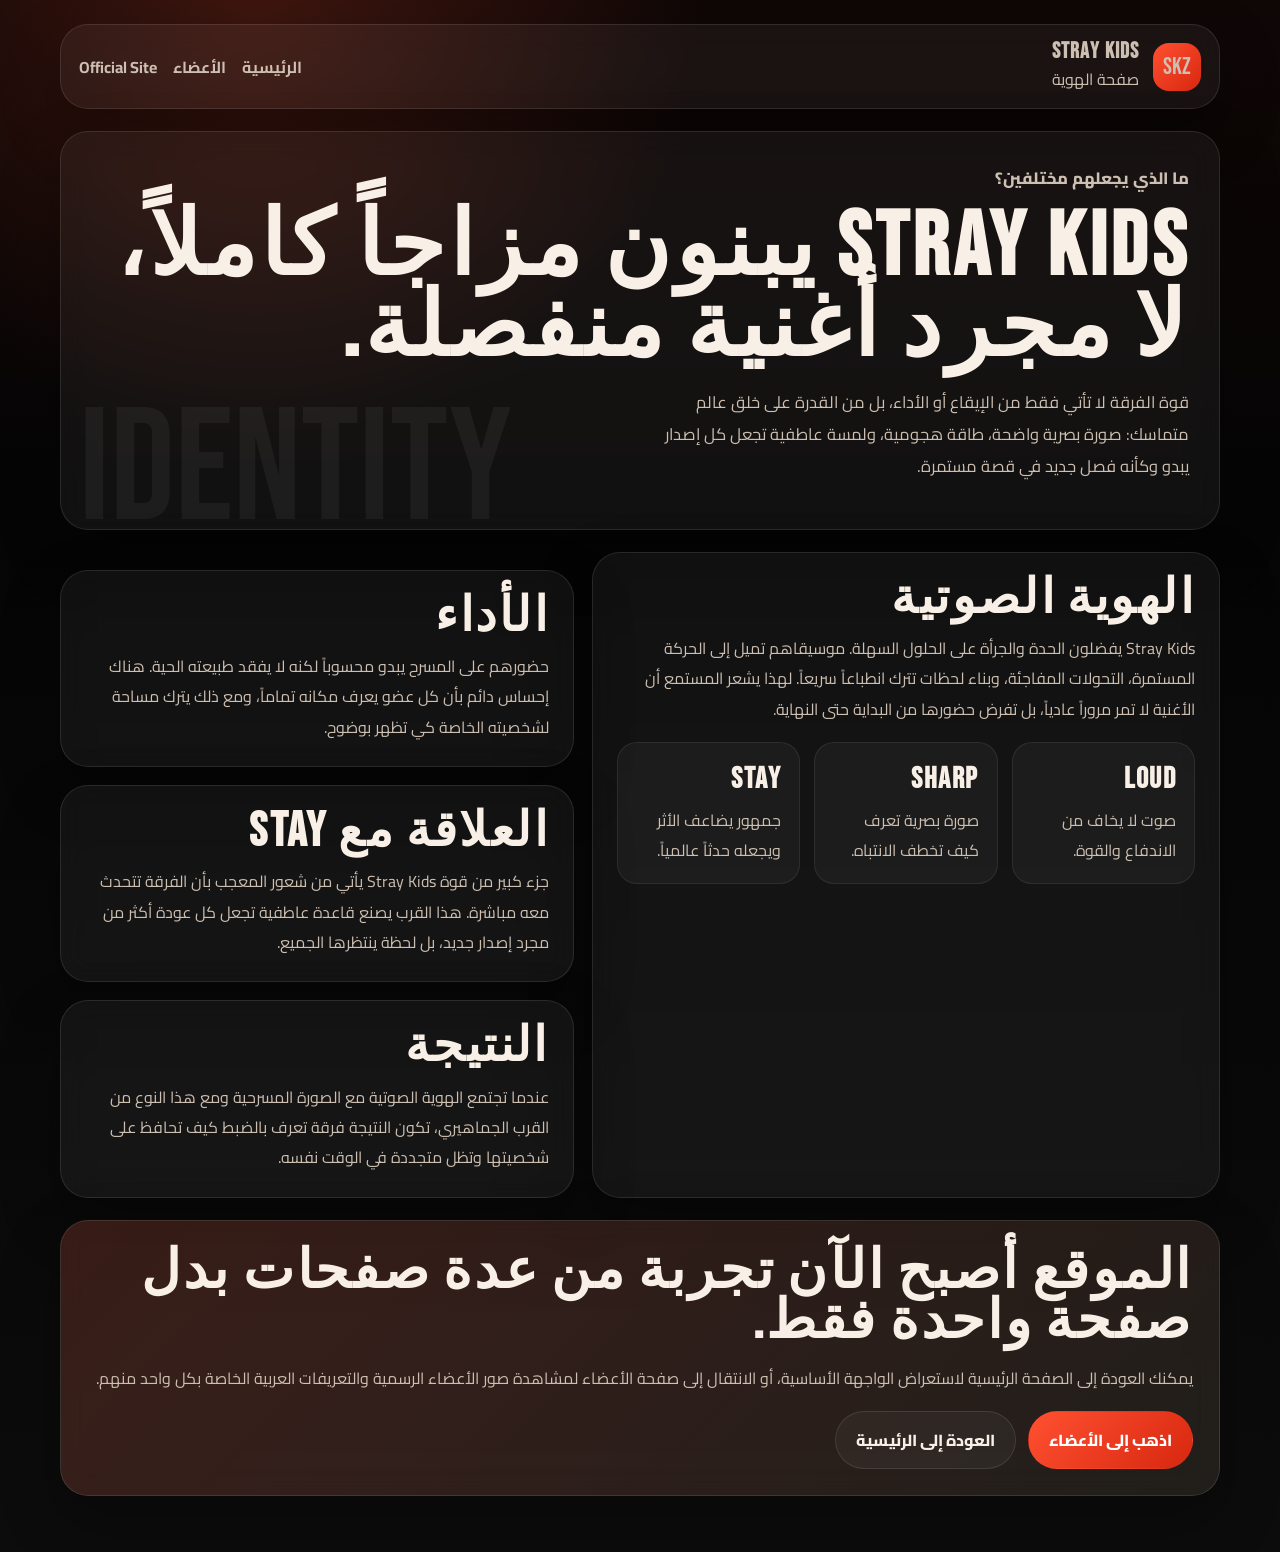
<file: story.html>
<!DOCTYPE html>
<html lang="ar" dir="rtl">
  <head>
    <meta charset="UTF-8" />
    <meta name="viewport" content="width=device-width, initial-scale=1.0" />
    <title>Stray Kids Story | الهوية</title>
    <meta
      name="description"
      content="صفحة إضافية داخل موقع Stray Kids تشرح هوية الفرقة، قوتها الأدائية، وعلاقتها بجمهور STAY بأسلوب بصري جريء."
    />
    <link rel="preconnect" href="https://fonts.googleapis.com" />
    <link rel="preconnect" href="https://fonts.gstatic.com" crossorigin />
    <link
      href="https://fonts.googleapis.com/css2?family=Cairo:wght@400;600;700;800;900&family=Bebas+Neue&display=swap"
      rel="stylesheet"
    />
    <style>
      :root {
        --bg: #050505;
        --panel: rgba(255, 255, 255, 0.05);
        --line: rgba(255, 255, 255, 0.1);
        --text: #f8f0e6;
        --muted: #cdbfb1;
        --red: #ff5031;
        --red-deep: #d72810;
        --sand: #f0c992;
        --shadow: 0 24px 60px rgba(0, 0, 0, 0.32);
      }

      * {
        box-sizing: border-box;
      }

      body {
        margin: 0;
        min-height: 100vh;
        color: var(--text);
        font-family: "Cairo", sans-serif;
        background:
          radial-gradient(circle at 20% 0%, rgba(255, 80, 49, 0.2), transparent 24%),
          linear-gradient(180deg, #0f0706 0%, #050505 34%, #0c0c0c 100%);
      }

      a {
        color: inherit;
        text-decoration: none;
      }

      .page-shell {
        width: min(1160px, calc(100% - 32px));
        margin: 0 auto;
        padding: 24px 0 56px;
      }

      .topbar,
      .hero,
      .panel,
      .closing {
        border: 1px solid var(--line);
        border-radius: 28px;
        background: var(--panel);
        box-shadow: var(--shadow);
        backdrop-filter: blur(14px);
      }

      .topbar {
        display: flex;
        align-items: center;
        justify-content: space-between;
        gap: 16px;
        padding: 14px 18px;
      }

      .brand {
        display: inline-flex;
        align-items: center;
        gap: 14px;
      }

      .brand-mark {
        width: 48px;
        height: 48px;
        border-radius: 16px;
        display: grid;
        place-items: center;
        color: #fff;
        font-family: "Bebas Neue", sans-serif;
        font-size: 1.5rem;
        background: linear-gradient(135deg, var(--red), var(--red-deep));
      }

      .brand strong,
      h1,
      h2,
      .metric strong,
      .closing strong {
        font-family: "Bebas Neue", sans-serif;
        letter-spacing: 0.05em;
      }

      .brand strong {
        display: block;
        font-size: 1.35rem;
      }

      .brand span,
      .nav a,
      .hero p,
      .panel p,
      .metric span,
      .closing p {
        color: var(--muted);
      }

      .nav {
        display: flex;
        flex-wrap: wrap;
        gap: 16px;
      }

      .nav a {
        font-weight: 700;
      }

      .hero {
        margin-top: 22px;
        padding: 30px;
        overflow: hidden;
        position: relative;
      }

      .hero::after {
        content: "IDENTITY";
        position: absolute;
        left: 18px;
        bottom: -6px;
        color: rgba(255, 255, 255, 0.05);
        font-family: "Bebas Neue", sans-serif;
        font-size: clamp(5rem, 15vw, 10rem);
        line-height: 0.8;
      }

      .eyebrow {
        margin: 0 0 14px;
        color: var(--sand);
        font-weight: 800;
      }

      h1 {
        margin: 0 0 16px;
        font-size: clamp(3.1rem, 7vw, 5.8rem);
        line-height: 0.9;
      }

      .hero p {
        max-width: 60ch;
        font-size: 1.03rem;
        line-height: 1.95;
      }

      .grid {
        display: grid;
        grid-template-columns: 1.1fr 0.9fr;
        gap: 18px;
        margin-top: 22px;
      }

      .panel {
        padding: 24px;
      }

      h2 {
        margin: 0 0 12px;
        font-size: clamp(2rem, 5vw, 3rem);
        line-height: 0.92;
      }

      .panel p {
        margin: 0;
        line-height: 1.9;
      }

      .stack {
        display: grid;
        gap: 18px;
        margin-top: 18px;
      }

      .metrics {
        display: grid;
        grid-template-columns: repeat(3, minmax(0, 1fr));
        gap: 14px;
        margin-top: 18px;
      }

      .metric {
        padding: 18px;
        border-radius: 20px;
        background: rgba(255, 255, 255, 0.04);
        border: 1px solid rgba(255, 255, 255, 0.08);
      }

      .metric strong {
        display: block;
        margin-bottom: 8px;
        font-size: 1.85rem;
      }

      .closing {
        margin-top: 22px;
        padding: 26px;
        background:
          linear-gradient(135deg, rgba(255, 80, 49, 0.16), rgba(240, 201, 146, 0.06)),
          rgba(255, 255, 255, 0.04);
      }

      .closing strong {
        display: block;
        margin-bottom: 10px;
        font-size: clamp(2.1rem, 5vw, 3.4rem);
        line-height: 0.92;
      }

      .buttons {
        display: flex;
        flex-wrap: wrap;
        gap: 12px;
        margin-top: 18px;
      }

      .button {
        display: inline-flex;
        align-items: center;
        justify-content: center;
        min-width: 150px;
        padding: 13px 20px;
        border-radius: 999px;
        font-weight: 800;
        border: 1px solid transparent;
      }

      .button-primary {
        background: linear-gradient(135deg, var(--red), var(--red-deep));
        color: #fff;
      }

      .button-secondary {
        border-color: rgba(255, 255, 255, 0.1);
        background: rgba(255, 255, 255, 0.04);
      }

      @media (max-width: 900px) {
        .grid,
        .metrics {
          grid-template-columns: 1fr;
        }
      }

      @media (max-width: 720px) {
        .page-shell {
          width: min(100% - 18px, 100%);
          padding-top: 16px;
        }

        .topbar,
        .hero,
        .panel,
        .closing {
          padding: 18px;
        }

        .topbar {
          flex-direction: column;
          align-items: stretch;
        }
      }
    </style>
  </head>
  <body>
    <div class="page-shell">
      <header class="topbar">
        <a class="brand" href="index.html">
          <span class="brand-mark">SKZ</span>
          <span>
            <strong>STRAY KIDS</strong>
            <span>صفحة الهوية</span>
          </span>
        </a>

        <nav class="nav">
          <a href="index.html">الرئيسية</a>
          <a href="members.html">الأعضاء</a>
          <a href="https://straykids.jype.com/" target="_blank" rel="noopener noreferrer">Official Site</a>
        </nav>
      </header>

      <section class="hero">
        <p class="eyebrow">ما الذي يجعلهم مختلفين؟</p>
        <h1>Stray Kids يبنون مزاجاً كاملاً، لا مجرد أغنية منفصلة.</h1>
        <p>
          قوة الفرقة لا تأتي فقط من الإيقاع أو الأداء، بل من القدرة على خلق عالم
          متماسك: صورة بصرية واضحة، طاقة هجومية، ولمسة عاطفية تجعل كل إصدار يبدو
          وكأنه فصل جديد في قصة مستمرة.
        </p>
      </section>

      <div class="grid">
        <section class="panel">
          <h2>الهوية الصوتية</h2>
          <p>
            Stray Kids يفضلون الحدة والجرأة على الحلول السهلة. موسيقاهم تميل إلى
            الحركة المستمرة، التحولات المفاجئة، وبناء لحظات تترك انطباعاً سريعاً.
            لهذا يشعر المستمع أن الأغنية لا تمر مروراً عادياً، بل تفرض حضورها
            من البداية حتى النهاية.
          </p>

          <div class="metrics">
            <div class="metric">
              <strong>LOUD</strong>
              <span>صوت لا يخاف من الاندفاع والقوة.</span>
            </div>
            <div class="metric">
              <strong>SHARP</strong>
              <span>صورة بصرية تعرف كيف تخطف الانتباه.</span>
            </div>
            <div class="metric">
              <strong>STAY</strong>
              <span>جمهور يضاعف الأثر ويجعله حدثاً عالمياً.</span>
            </div>
          </div>
        </section>

        <div class="stack">
          <section class="panel">
            <h2>الأداء</h2>
            <p>
              حضورهم على المسرح يبدو محسوباً لكنه لا يفقد طبيعته الحية. هناك
              إحساس دائم بأن كل عضو يعرف مكانه تماماً، ومع ذلك يترك مساحة لشخصيته
              الخاصة كي تظهر بوضوح.
            </p>
          </section>

          <section class="panel">
            <h2>العلاقة مع STAY</h2>
            <p>
              جزء كبير من قوة Stray Kids يأتي من شعور المعجب بأن الفرقة تتحدث معه
              مباشرة. هذا القرب يصنع قاعدة عاطفية تجعل كل عودة أكثر من مجرد
              إصدار جديد، بل لحظة ينتظرها الجميع.
            </p>
          </section>

          <section class="panel">
            <h2>النتيجة</h2>
            <p>
              عندما تجتمع الهوية الصوتية مع الصورة المسرحية ومع هذا النوع من
              القرب الجماهيري، تكون النتيجة فرقة تعرف بالضبط كيف تحافظ على
              شخصيتها وتظل متجددة في الوقت نفسه.
            </p>
          </section>
        </div>
      </div>

      <section class="closing">
        <strong>الموقع أصبح الآن تجربة من عدة صفحات بدل صفحة واحدة فقط.</strong>
        <p>
          يمكنك العودة إلى الصفحة الرئيسية لاستعراض الواجهة الأساسية، أو الانتقال
          إلى صفحة الأعضاء لمشاهدة صور الأعضاء الرسمية والتعريفات العربية الخاصة
          بكل واحد منهم.
        </p>
        <div class="buttons">
          <a class="button button-primary" href="members.html">اذهب إلى الأعضاء</a>
          <a class="button button-secondary" href="index.html">العودة إلى الرئيسية</a>
        </div>
      </section>
    </div>
  </body>
</html>
</file>
